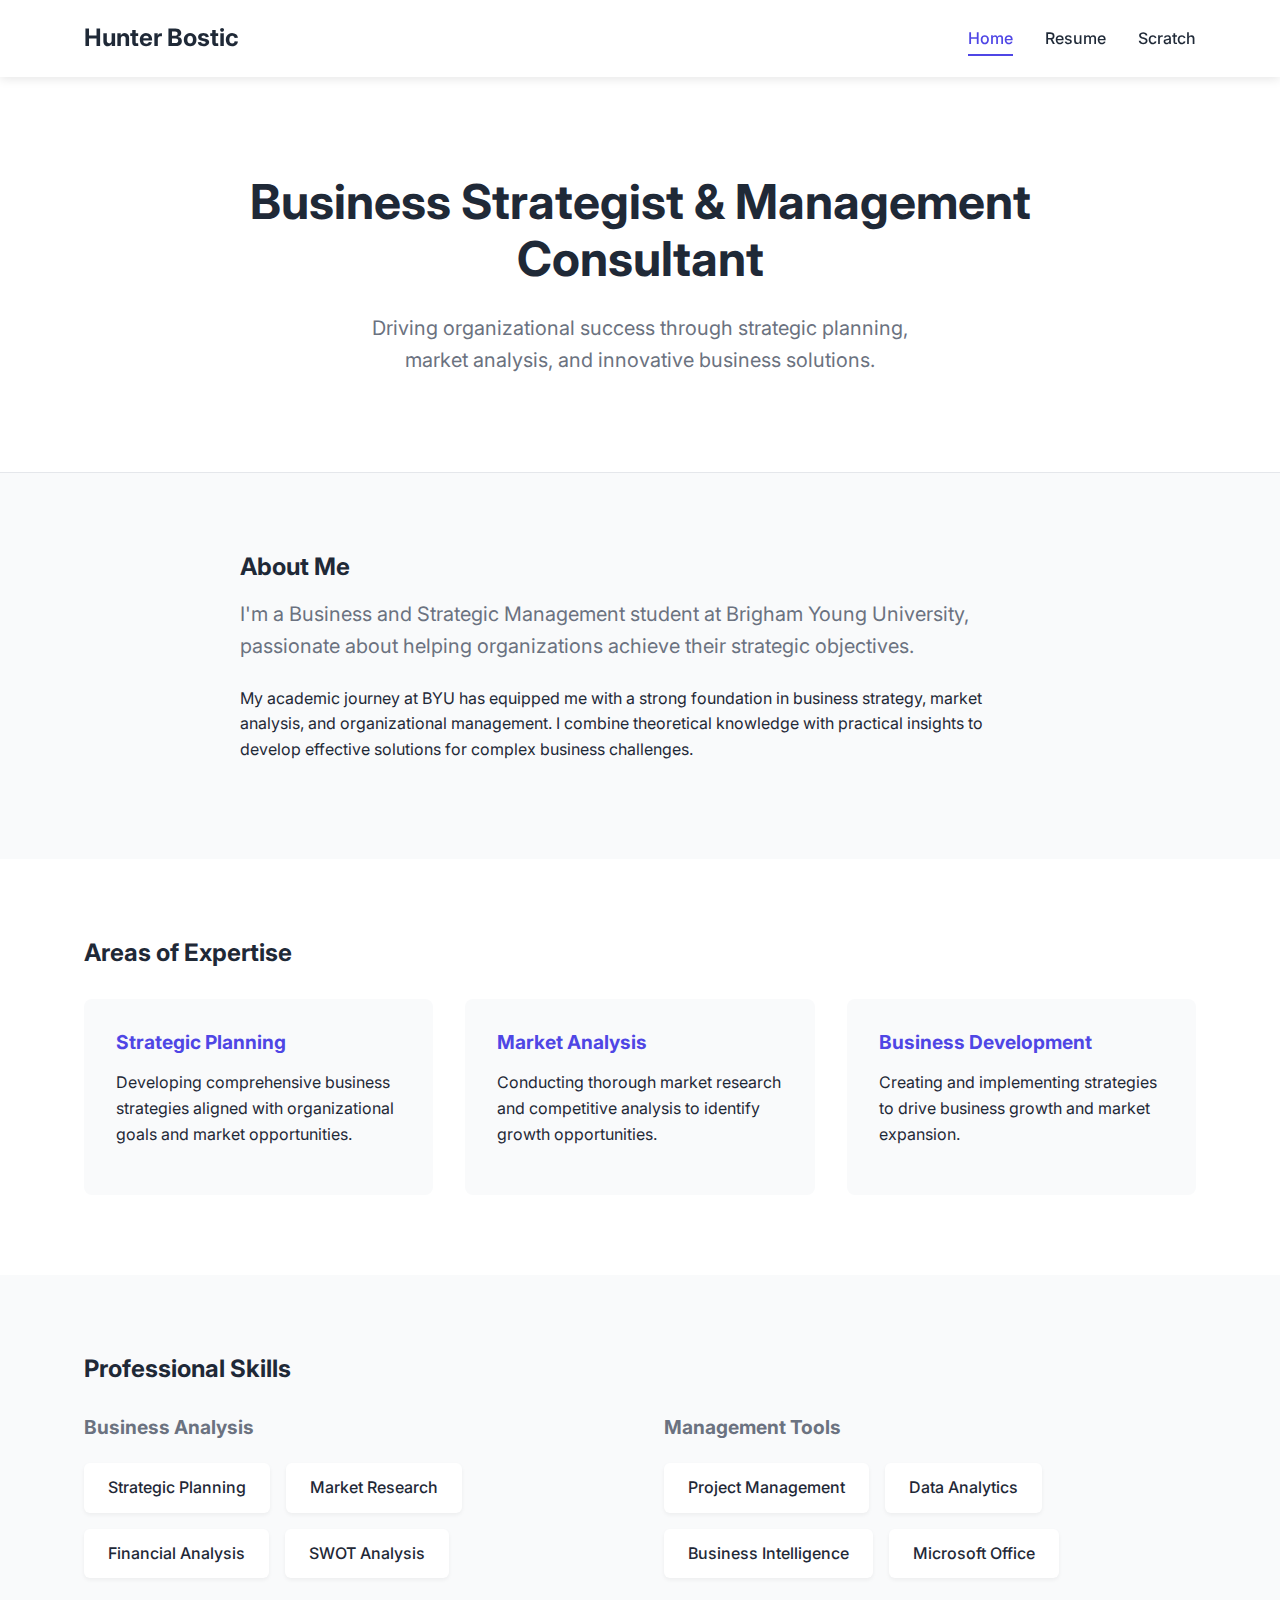
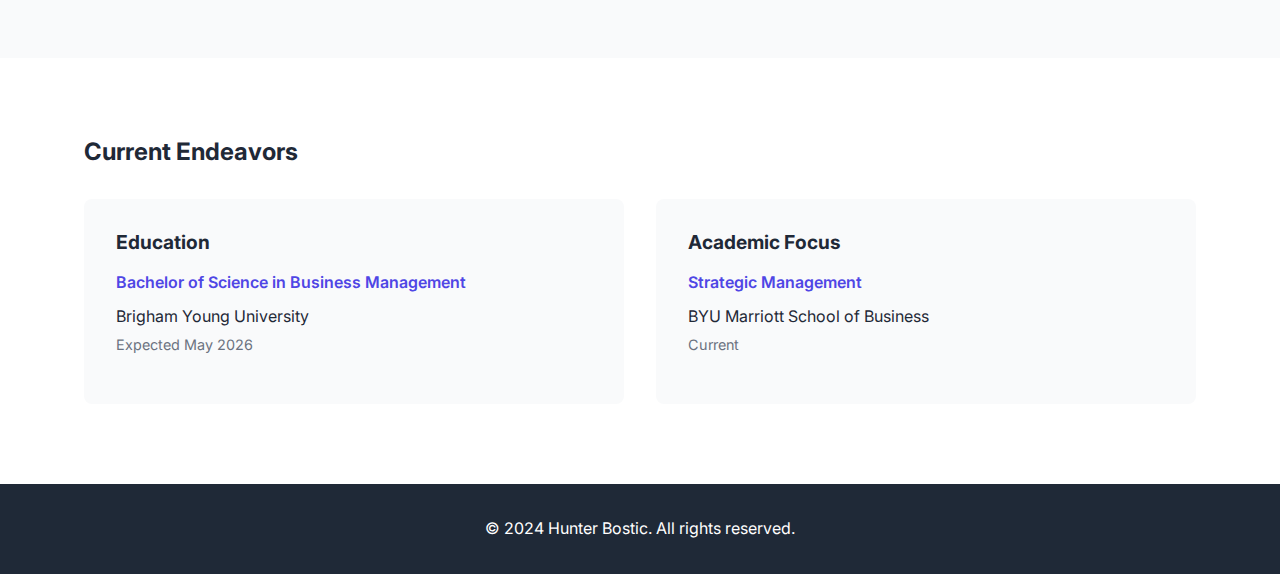
<file: index.html>
<!DOCTYPE html>
<html lang="en">
    <head>
        <meta charset="UTF-8">
        <meta name="viewport" content="width=device-width, initial-scale=1.0">
        <title>Hunter Bostic | Business Strategist</title>
        <link rel="stylesheet" href="css/style.css">
        <!-- Google Fonts -->
        <link rel="preconnect" href="https://fonts.googleapis.com">
        <link rel="preconnect" href="https://fonts.gstatic.com" crossorigin>
        <link href="https://fonts.googleapis.com/css2?family=Inter:wght@400;500;600;700&display=swap" rel="stylesheet">
    </head>
    <body>
        <!-- Header Section -->
        <header>
            <div class="container">
                <div class="logo">
                    <h1>Hunter Bostic</h1>
                </div>
                <nav>
                    <ul>
                        <li><a href="index.html" class="active">Home</a></li>
                        <li><a href="resume.html">Resume</a></li>
                        <li><a href="scratch.html">Scratch</a></li>
                    </ul>
                </nav>
            </div>
        </header>

        <!-- Main Content -->
        <main>
            <!-- Hero Section -->
            <section class="hero">
                <div class="container">
                    <div class="hero-content">
                        <h2>Business Strategist & Management Consultant</h2>
                        <p class="hero-text">Driving organizational success through strategic planning, market analysis, and innovative business solutions.</p>
                    </div>
                </div>
            </section>

            <!-- About Section -->
            <section class="about">
                <div class="container">
                    <div class="section-content">
                        <h3>About Me</h3>
                        <p class="lead">I'm a Business and Strategic Management student at Brigham Young University, passionate about helping organizations achieve their strategic objectives.</p>
                        <p>My academic journey at BYU has equipped me with a strong foundation in business strategy, market analysis, and organizational management. I combine theoretical knowledge with practical insights to develop effective solutions for complex business challenges.</p>
                    </div>
                </div>
            </section>
            
            <!-- Expertise Section -->
            <section class="expertise">
                <div class="container">
                    <h3>Areas of Expertise</h3>
                    <div class="expertise-grid">
                        <div class="expertise-card">
                            <h4>Strategic Planning</h4>
                            <p>Developing comprehensive business strategies aligned with organizational goals and market opportunities.</p>
                        </div>
                        <div class="expertise-card">
                            <h4>Market Analysis</h4>
                            <p>Conducting thorough market research and competitive analysis to identify growth opportunities.</p>
                        </div>
                        <div class="expertise-card">
                            <h4>Business Development</h4>
                            <p>Creating and implementing strategies to drive business growth and market expansion.</p>
                        </div>
                    </div>
                </div>
            </section>

            <!-- Skills Section -->
            <section class="skills">
                <div class="container">
                    <h3>Professional Skills</h3>
                    <div class="skills-grid">
                        <div class="skills-category">
                            <h4>Business Analysis</h4>
                            <div class="skills-container">
                                <div class="skill-item">Strategic Planning</div>
                                <div class="skill-item">Market Research</div>
                                <div class="skill-item">Financial Analysis</div>
                                <div class="skill-item">SWOT Analysis</div>
                            </div>
                        </div>
                        <div class="skills-category">
                            <h4>Management Tools</h4>
                            <div class="skills-container">
                                <div class="skill-item">Project Management</div>
                                <div class="skill-item">Data Analytics</div>
                                <div class="skill-item">Business Intelligence</div>
                                <div class="skill-item">Microsoft Office</div>
                            </div>
                        </div>
                    </div>
                </div>
            </section>

            <!-- Education & Experience -->
            <section class="highlights">
                <div class="container">
                    <h3>Current Endeavors</h3>
                    <div class="highlights-grid">
                        <div class="highlight-card">
                            <h4>Education</h4>
                            <p class="highlight-title">Bachelor of Science in Business Management</p>
                            <p class="highlight-meta">Brigham Young University</p>
                            <p class="highlight-date">Expected May 2026</p>
                        </div>
                        <div class="highlight-card">
                            <h4>Academic Focus</h4>
                            <p class="highlight-title">Strategic Management</p>
                            <p class="highlight-meta">BYU Marriott School of Business</p>
                            <p class="highlight-date">Current</p>
                        </div>
                    </div>
                </div>
            </section>
        </main>

        <!-- Footer Section -->
        <footer>
            <div class="container">
                <p>&copy; 2024 Hunter Bostic. All rights reserved.</p>
            </div>
        </footer>
    </body>
</html>
</file>
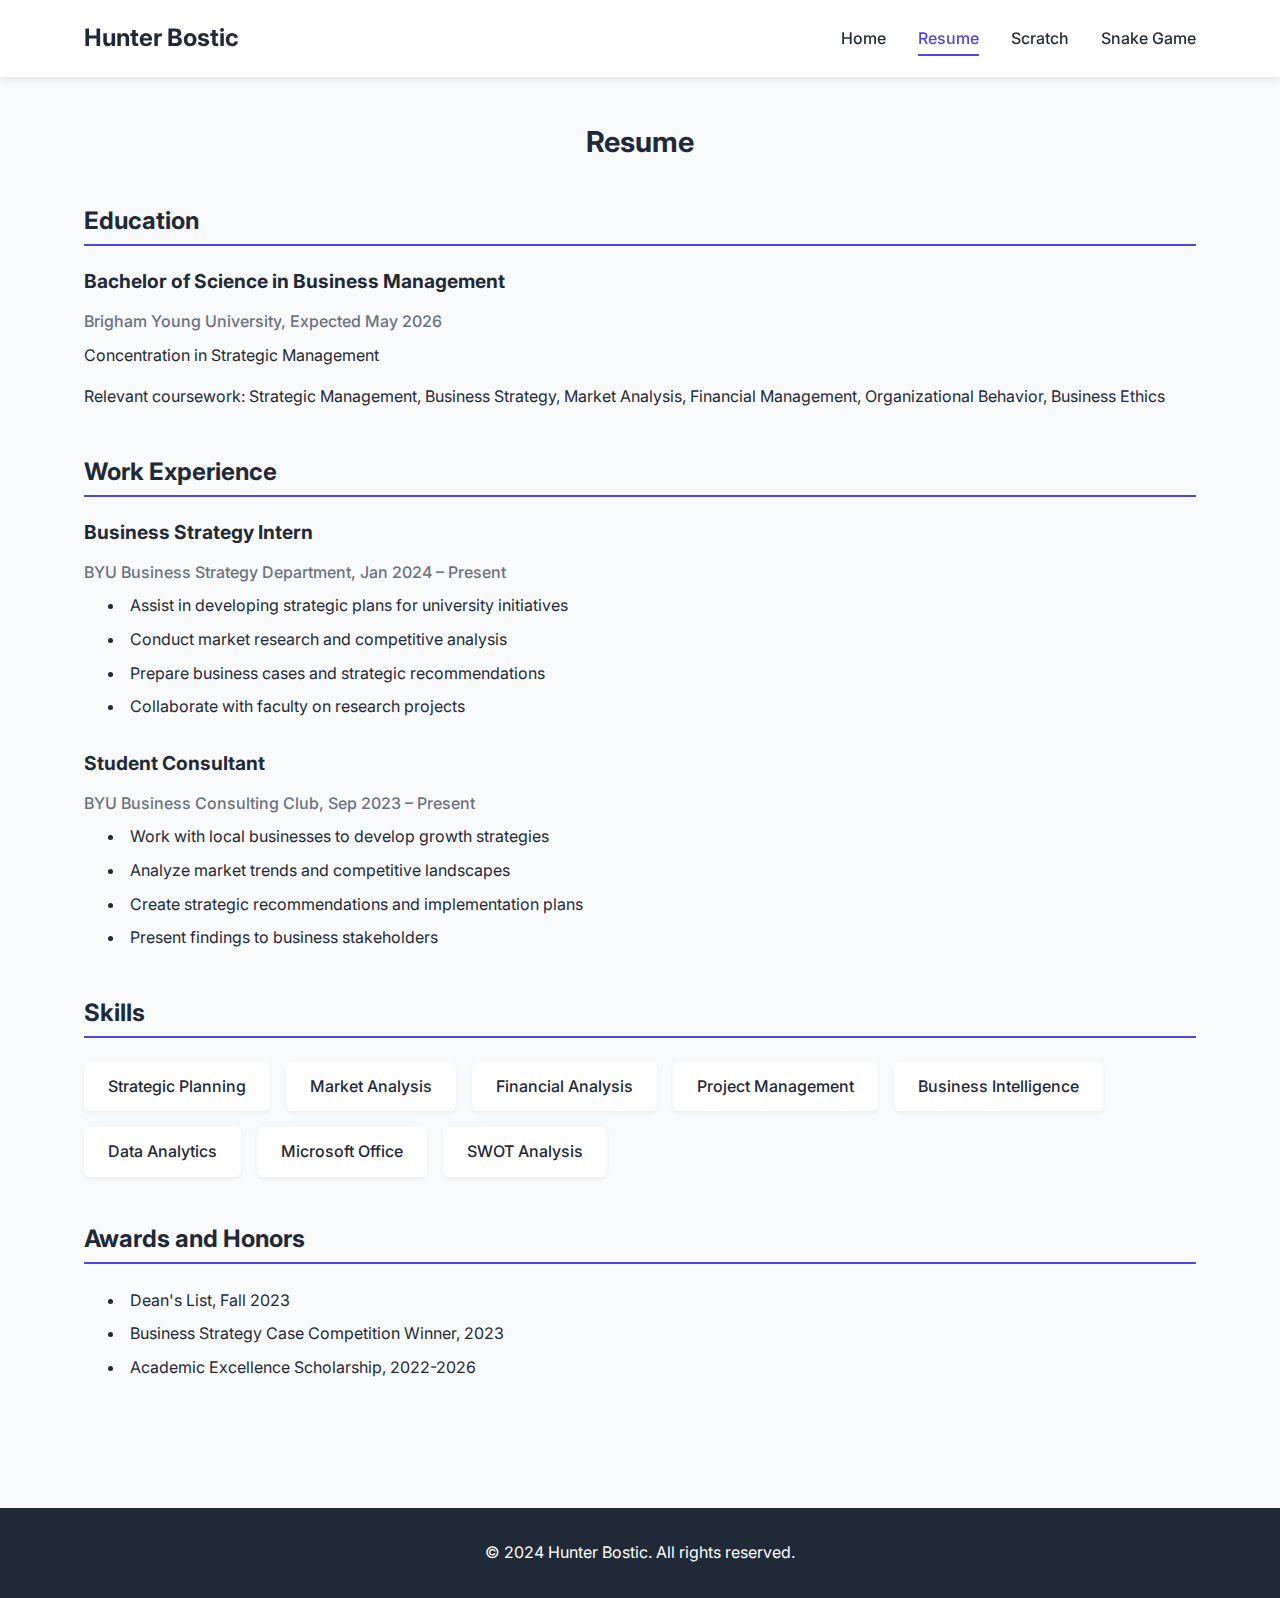
<file: resume.html>
<!DOCTYPE html>
<html lang="en">
<head>
    <meta charset="UTF-8">
    <meta name="viewport" content="width=device-width, initial-scale=1.0">
    <title>Hunter Bostic | Resume</title>
    <link rel="stylesheet" href="css/style.css">
    <!-- Google Fonts -->
    <link rel="preconnect" href="https://fonts.googleapis.com">
    <link rel="preconnect" href="https://fonts.gstatic.com" crossorigin>
    <link href="https://fonts.googleapis.com/css2?family=Inter:wght@400;500;600;700&display=swap" rel="stylesheet">
</head>
<body>
    <!-- Header Section -->
    <header>
        <div class="container">
            <div class="logo">
                <h1>Hunter Bostic</h1>
            </div>
            <nav>
                <ul>
                    <li><a href="index.html">Home</a></li>
                    <li><a href="resume.html" class="active">Resume</a></li>
                    <li><a href="scratch.html">Scratch</a></li>
                    <li><a href="snake.html">Snake Game</a></li>
                </ul>
            </nav>
        </div>
    </header>

    <!-- Main Content -->
    <main>
        <section class="resume">
            <div class="container">
                <h2 class="resume-title">Resume</h2>
                
                <!-- Education Section -->
                <div class="resume-section">
                    <h3>Education</h3>
                    <div class="resume-item">
                        <h4>Bachelor of Science in Business Management</h4>
                        <p class="resume-meta">Brigham Young University, Expected May 2026</p>
                        <p>Concentration in Strategic Management</p>
                        <p>Relevant coursework: Strategic Management, Business Strategy, Market Analysis, Financial Management, Organizational Behavior, Business Ethics</p>
                    </div>
                </div>
                
                <!-- Work Experience Section -->
                <div class="resume-section">
                    <h3>Work Experience</h3>
                    <div class="resume-item">
                        <h4>Business Strategy Intern</h4>
                        <p class="resume-meta">BYU Business Strategy Department, Jan 2024 – Present</p>
                        <ul>
                            <li>Assist in developing strategic plans for university initiatives</li>
                            <li>Conduct market research and competitive analysis</li>
                            <li>Prepare business cases and strategic recommendations</li>
                            <li>Collaborate with faculty on research projects</li>
                        </ul>
                    </div>
                    
                    <div class="resume-item">
                        <h4>Student Consultant</h4>
                        <p class="resume-meta">BYU Business Consulting Club, Sep 2023 – Present</p>
                        <ul>
                            <li>Work with local businesses to develop growth strategies</li>
                            <li>Analyze market trends and competitive landscapes</li>
                            <li>Create strategic recommendations and implementation plans</li>
                            <li>Present findings to business stakeholders</li>
                        </ul>
                    </div>
                </div>
                
                <!-- Skills Section -->
                <div class="resume-section">
                    <h3>Skills</h3>
                    <div class="skills-container">
                        <div class="skill-item">Strategic Planning</div>
                        <div class="skill-item">Market Analysis</div>
                        <div class="skill-item">Financial Analysis</div>
                        <div class="skill-item">Project Management</div>
                        <div class="skill-item">Business Intelligence</div>
                        <div class="skill-item">Data Analytics</div>
                        <div class="skill-item">Microsoft Office</div>
                        <div class="skill-item">SWOT Analysis</div>
                    </div>
                </div>
                
                <!-- Awards Section -->
                <div class="resume-section">
                    <h3>Awards and Honors</h3>
                    <div class="resume-item">
                        <ul>
                            <li>Dean's List, Fall 2023</li>
                            <li>Business Strategy Case Competition Winner, 2023</li>
                            <li>Academic Excellence Scholarship, 2022-2026</li>
                        </ul>
                    </div>
                </div>
            </div>
        </section>
    </main>

    <!-- Footer Section -->
    <footer>
        <div class="container">
            <p>&copy; 2024 Hunter Bostic. All rights reserved.</p>
        </div>
    </footer>
</body>
</html>
</file>
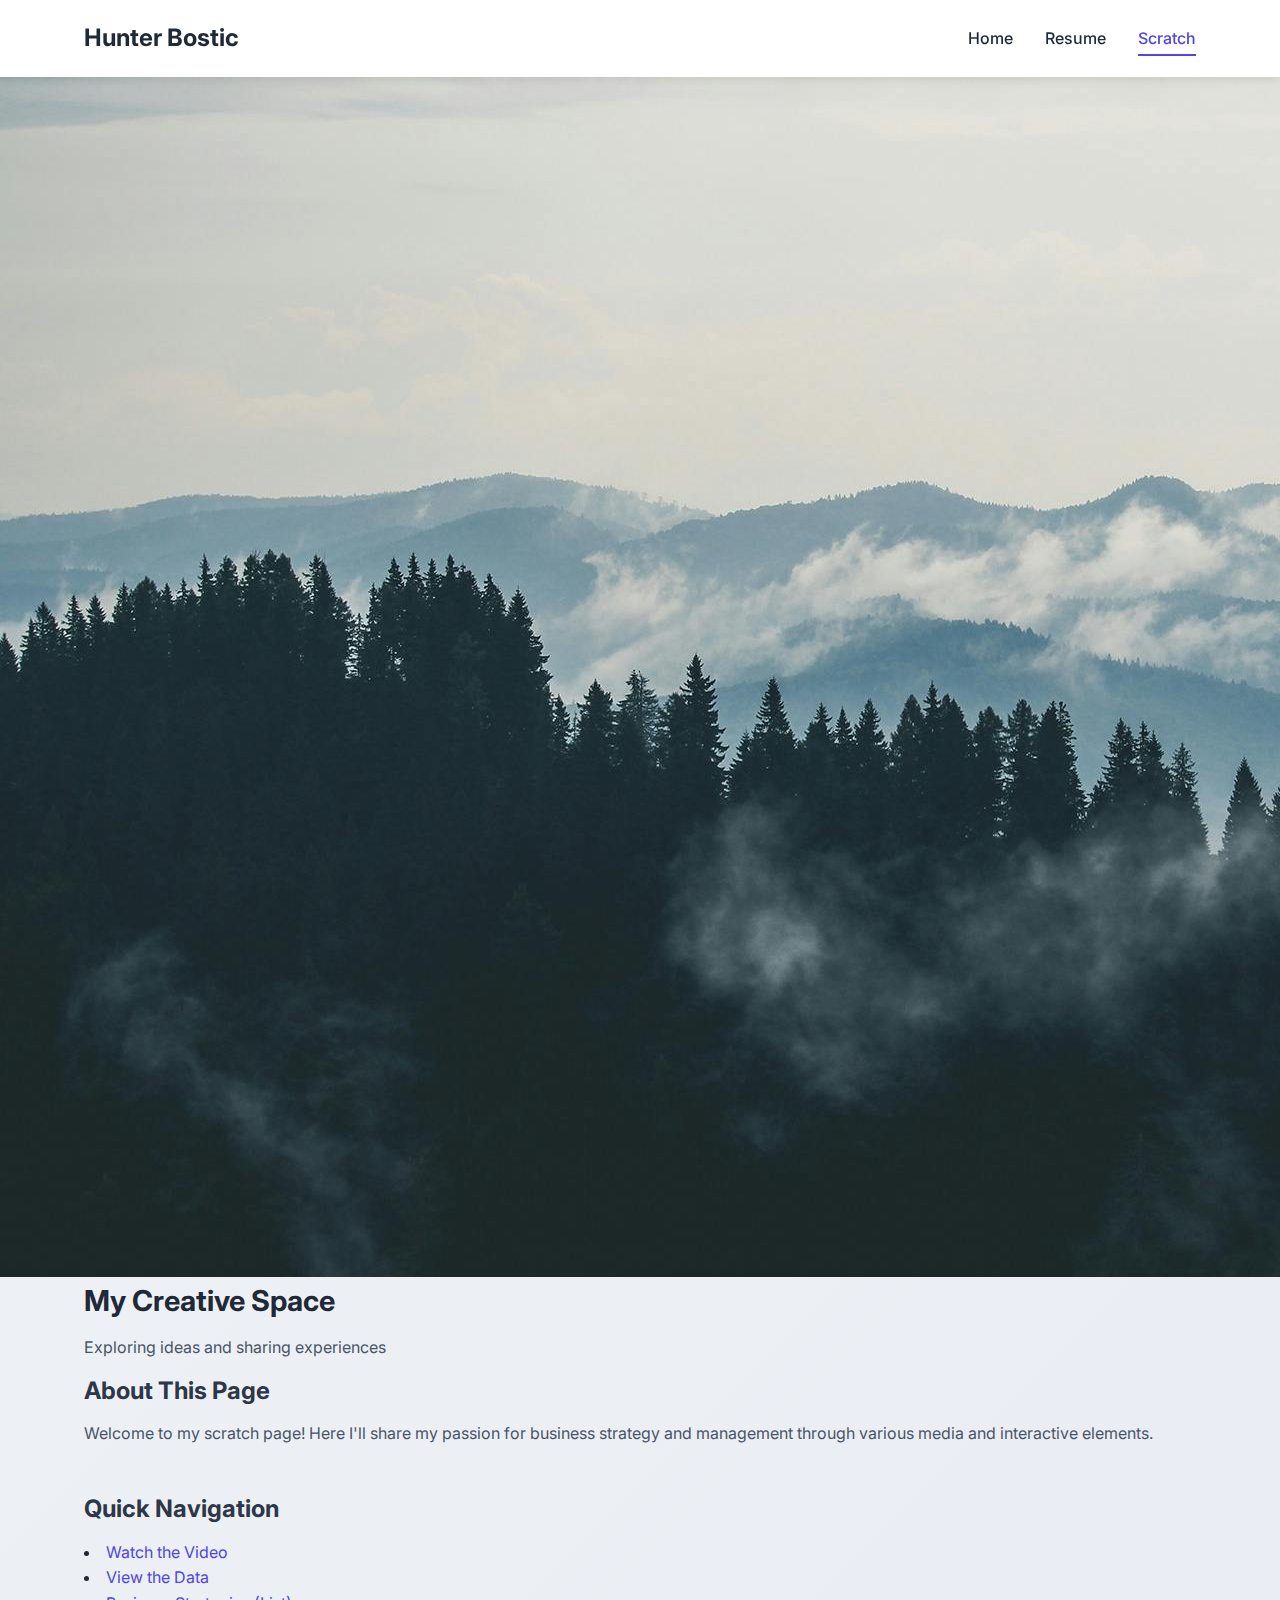
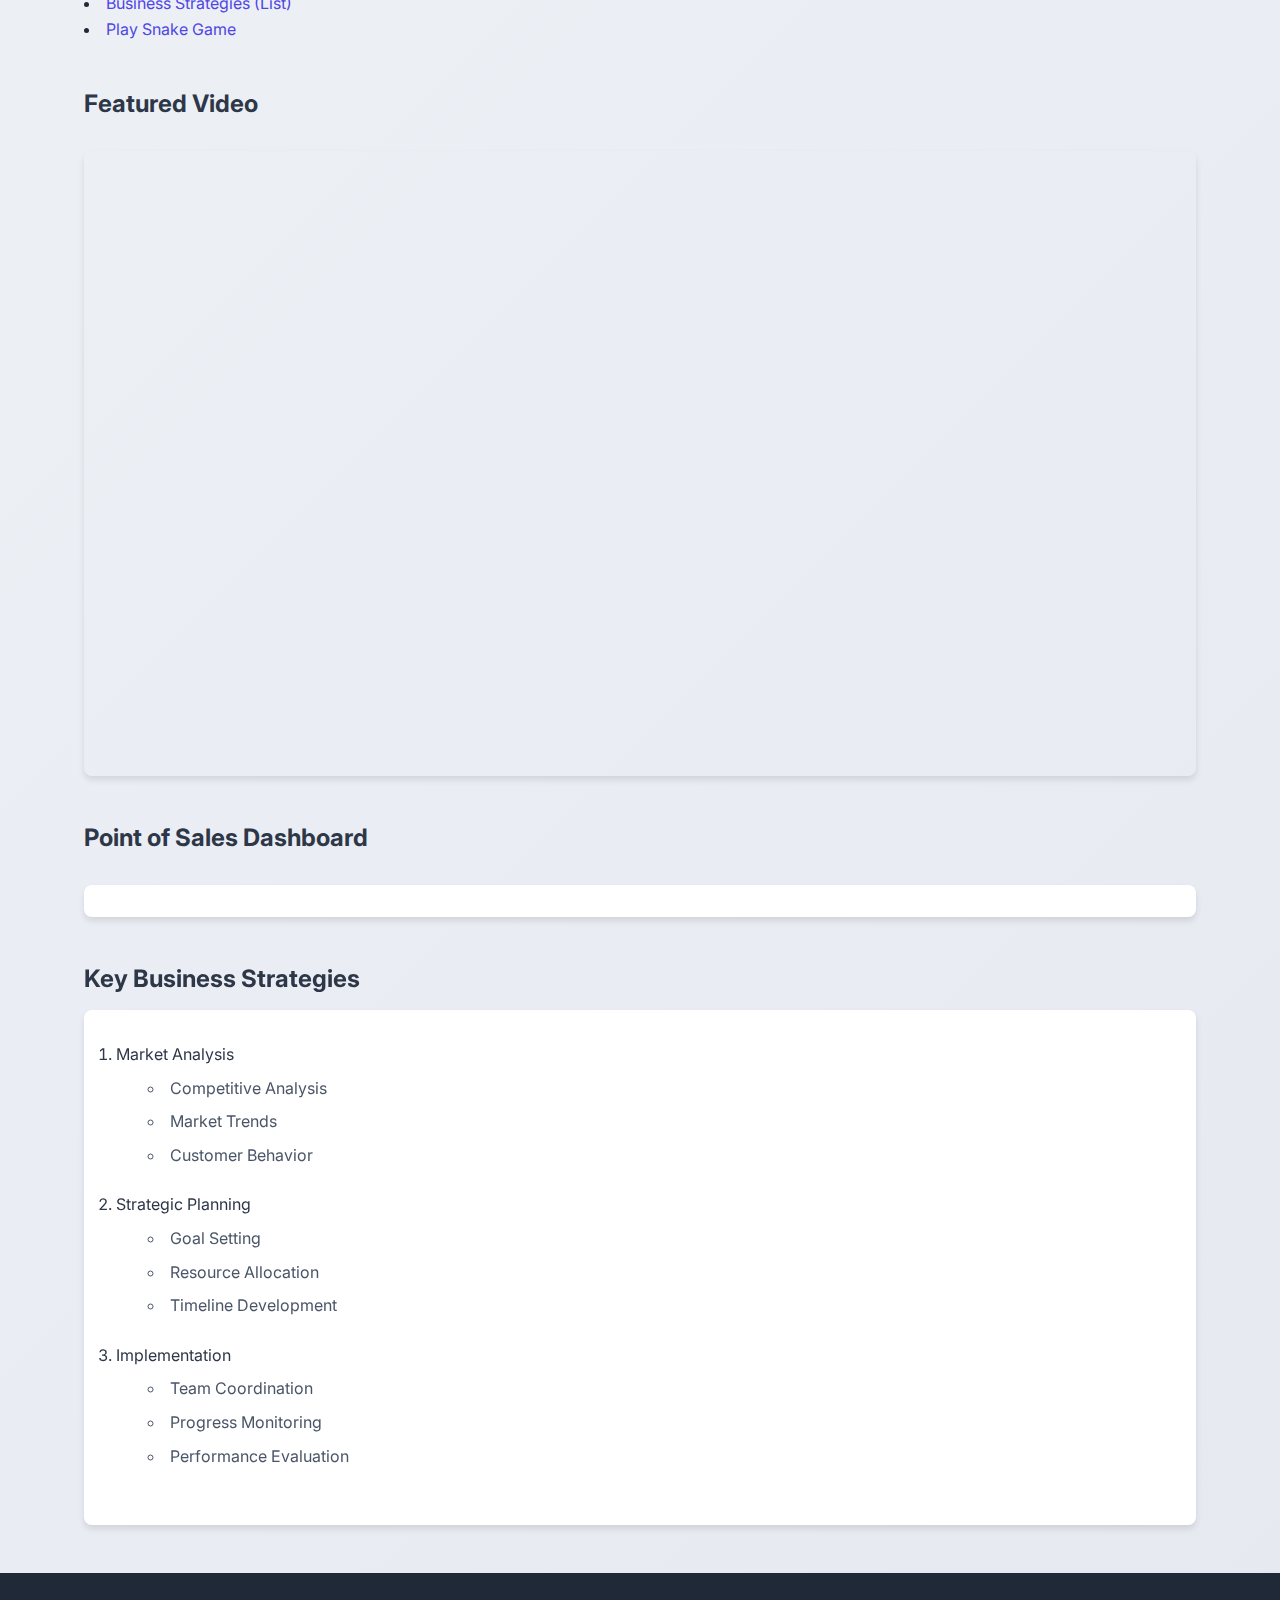
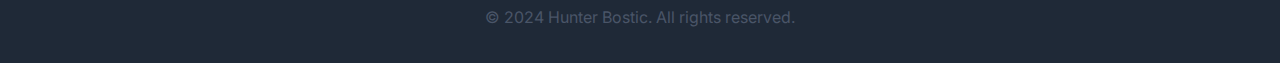
<file: scratch.html>
<!DOCTYPE html>
<html lang="en">
<head>
    <meta charset="UTF-8">
    <meta name="viewport" content="width=device-width, initial-scale=1.0">
    <title>Hunter Bostic | Scratch</title>
    <link rel="stylesheet" href="css/style.css">
    <link rel="stylesheet" href="css/scratch.css">
    <!-- Google Fonts -->
    <link rel="preconnect" href="https://fonts.googleapis.com">
    <link rel="preconnect" href="https://fonts.gstatic.com" crossorigin>
    <link href="https://fonts.googleapis.com/css2?family=Inter:wght@400;500;600;700&display=swap" rel="stylesheet">
</head>
<body class="scratch-page">
    <!-- Header Section -->
    <header>
        <div class="container">
            <div class="logo">
                <h1>Hunter Bostic</h1>
            </div>
            <nav>
                <ul>
                    <li><a href="index.html">Home</a></li>
                    <li><a href="resume.html">Resume</a></li>
                    <li><a href="scratch.html" class="active">Scratch</a></li>
                </ul>
            </nav>
        </div>
    </header>

    <!-- Hero Section -->
    <section class="hero-section">
        <div class="hero-image">
            <img src="assets/img/hero.jpg" alt="Mountain Landscape">
        </div>
        <div class="hero-overlay">
            <div class="container">
                <h2>My Creative Space</h2>
                <p>Exploring ideas and sharing experiences</p>
            </div>
        </div>
    </section>

    <!-- Main Content -->
    <main>
        <section class="scratch">
            <div class="container">
                <!-- Content Section -->
                <div class="content-section">
                    <h3>About This Page</h3>
                    <p>Welcome to my scratch page! Here I'll share my passion for business strategy and management through various media and interactive elements.</p>
                </div>

                <!-- Navigation Links -->
                <div class="content-section">
                    <h3>Quick Navigation</h3>
                    <ul class="nav-links">
                        <li><a href="#video-section">Watch the Video</a></li>
                        <li><a href="#tableau-section">View the Data</a></li>
                        <li><a href="#strategy-section">Business Strategies (List)</a></li>
                        <li><a href="snake.html">Play Snake Game</a></li>
                    </ul>
                </div>
                
                <!-- Video Section -->
                <div id="video-section" class="content-section">
                    <h3>Featured Video</h3>
                    <div class="video-container">
                        <iframe 
                            width="560" 
                            height="315" 
                            src="https://www.youtube.com/embed/CGgFySUbnYg" 
                            title="Business Management Video" 
                            frameborder="0" 
                            allow="accelerometer; autoplay; clipboard-write; encrypted-media; gyroscope; picture-in-picture" 
                            allowfullscreen>
                        </iframe>
                    </div>
                </div>

                <!-- Tableau Section -->
                <div id="tableau-section" class="content-section">
                    <h3>Point of Sales Dashboard</h3>
                    <div class="tableau-container">
                        <div class='tableauPlaceholder' id='viz1745476050141' style='position: fixed; top: 0; left: 0; width: 100%; height: 100%;'>
                            <noscript>
                                <a href='#'>
                                    <img alt='POS - Point of Sales Dashboard' src='https://public.tableau.com/static/images/RE/RETAIL-POS-PointofSalesDashboard-Redesign/Cockpit-POS-Redesign/1_rss.png' style='border: none' />
                                </a>
                            </noscript>
                            <object class='tableauViz' style='display:none;'>
                                <param name='host_url' value='https%3A%2F%2Fpublic.tableau.com%2F' />
                                <param name='embed_code_version' value='3' />
                                <param name='site_root' value='' />
                                <param name='name' value='RETAIL-POS-PointofSalesDashboard-Redesign/Cockpit-POS-Redesign' />
                                <param name='tabs' value='no' />
                                <param name='toolbar' value='yes' />
                                <param name='static_image' value='https://public.tableau.com/static/images/RE/RETAIL-POS-PointofSalesDashboard-Redesign/Cockpit-POS-Redesign/1.png' />
                                <param name='animate_transition' value='yes' />
                                <param name='display_static_image' value='yes' />
                                <param name='display_spinner' value='yes' />
                                <param name='display_overlay' value='yes' />
                                <param name='display_count' value='yes' />
                                <param name='language' value='en-US' />
                            </object>
                        </div>
                    </div>
                </div>

                <!-- Business Strategy List -->
                <div id="strategy-section" class="content-section">
                    <h3>Key Business Strategies</h3>
                    <ol class="strategy-list">
                        <li>Market Analysis
                            <ul>
                                <li>Competitive Analysis</li>
                                <li>Market Trends</li>
                                <li>Customer Behavior</li>
                            </ul>
                        </li>
                        <li>Strategic Planning
                            <ul>
                                <li>Goal Setting</li>
                                <li>Resource Allocation</li>
                                <li>Timeline Development</li>
                            </ul>
                        </li>
                        <li>Implementation
                            <ul>
                                <li>Team Coordination</li>
                                <li>Progress Monitoring</li>
                                <li>Performance Evaluation</li>
                            </ul>
                        </li>
                    </ol>
                </div>
            </div>
        </section>
    </main>

    <!-- Footer Section -->
    <footer>
        <div class="container">
            <p>&copy; 2024 Hunter Bostic. All rights reserved.</p>
        </div>
    </footer>

    <!-- Tableau Script -->
    <script type='text/javascript'>
        var divElement = document.getElementById('viz1745476050141');
        var vizElement = divElement.getElementsByTagName('object')[0];
        vizElement.style.width='100%';
        vizElement.style.height=(divElement.offsetWidth*0.6)+'px';
        var scriptElement = document.createElement('script');
        scriptElement.src = 'https://public.tableau.com/javascripts/api/viz_v1.js';
        vizElement.parentNode.insertBefore(scriptElement, vizElement);
    </script>
</body>
</html>
</file>
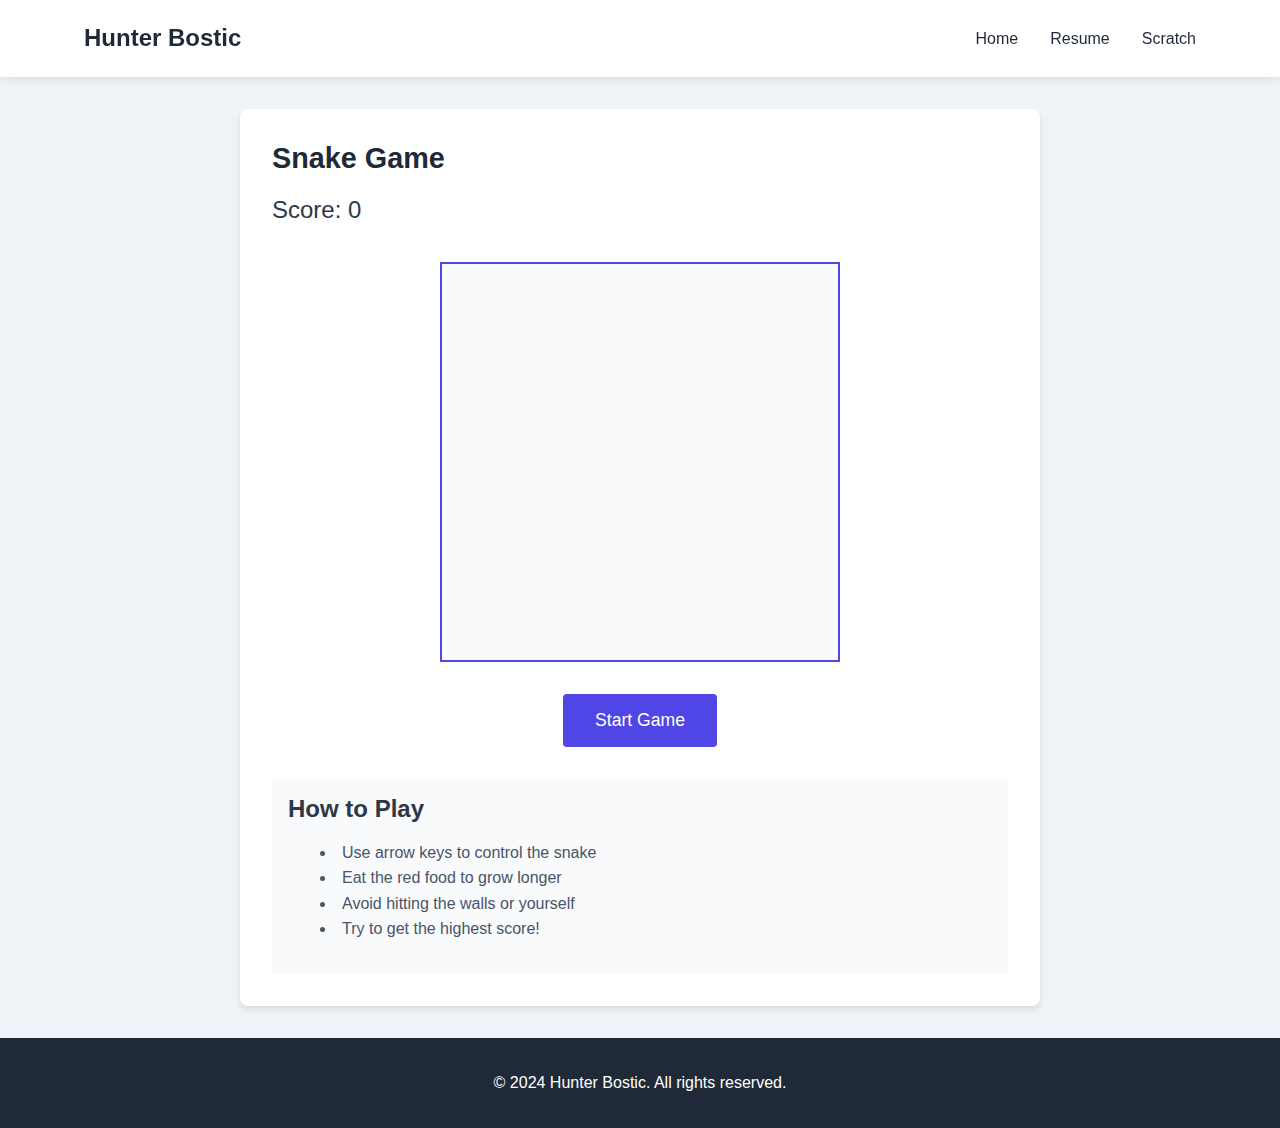
<file: snake.html>
<!DOCTYPE html>
<html lang="en">
<head>
    <meta charset="UTF-8">
    <meta name="viewport" content="width=device-width, initial-scale=1.0">
    <title>Hunter Bostic | Snake Game</title>
    <link rel="stylesheet" href="css/style.css">
    <style>
        .game-page {
            background-color: #f0f4f8;
            min-height: 100vh;
        }

        .game-container {
            max-width: 800px;
            margin: 2rem auto;
            padding: 2rem;
            background-color: white;
            border-radius: 8px;
            box-shadow: 0 4px 6px rgba(0, 0, 0, 0.1);
        }

        #game-board {
            width: 400px;
            height: 400px;
            border: 2px solid #4f46e5;
            margin: 2rem auto;
            position: relative;
            background-color: #f8fafc;
        }

        .snake-segment {
            width: 20px;
            height: 20px;
            background-color: #4f46e5;
            position: absolute;
            border-radius: 4px;
        }

        .food {
            width: 20px;
            height: 20px;
            background-color: #ef4444;
            position: absolute;
            border-radius: 50%;
        }

        .game-controls {
            text-align: center;
            margin-top: 2rem;
        }

        #start-button {
            background-color: #4f46e5;
            color: white;
            border: none;
            padding: 1rem 2rem;
            border-radius: 4px;
            font-size: 1.1rem;
            cursor: pointer;
            transition: background-color 0.3s ease;
        }

        #start-button:hover {
            background-color: #4338ca;
        }

        .score-display {
            font-size: 1.5rem;
            color: #2d3748;
            margin: 1rem 0;
        }

        .game-instructions {
            margin-top: 2rem;
            padding: 1rem;
            background-color: #f8fafc;
            border-radius: 4px;
        }

        .game-instructions h3 {
            color: #2d3748;
            margin-bottom: 1rem;
        }

        .game-instructions ul {
            list-style-type: disc;
            margin-left: 2rem;
            color: #4a5568;
        }
    </style>
</head>
<body class="game-page">
    <!-- Header Section -->
    <header>
        <div class="container">
            <div class="logo">
                <h1>Hunter Bostic</h1>
            </div>
            <nav>
                <ul>
                    <li><a href="index.html">Home</a></li>
                    <li><a href="resume.html">Resume</a></li>
                    <li><a href="scratch.html">Scratch</a></li>
                </ul>
            </nav>
        </div>
    </header>

    <!-- Main Content -->
    <main>
        <div class="game-container">
            <h2>Snake Game</h2>
            <div class="score-display">Score: <span id="score">0</span></div>
            <div id="game-board"></div>
            <div class="game-controls">
                <button id="start-button">Start Game</button>
            </div>
            <div class="game-instructions">
                <h3>How to Play</h3>
                <ul>
                    <li>Use arrow keys to control the snake</li>
                    <li>Eat the red food to grow longer</li>
                    <li>Avoid hitting the walls or yourself</li>
                    <li>Try to get the highest score!</li>
                </ul>
            </div>
        </div>
    </main>

    <!-- Footer Section -->
    <footer>
        <div class="container">
            <p>&copy; 2024 Hunter Bostic. All rights reserved.</p>
        </div>
    </footer>

    <script>
        class SnakeGame {
            constructor() {
                this.board = document.getElementById('game-board');
                this.startButton = document.getElementById('start-button');
                this.scoreDisplay = document.getElementById('score');
                this.snake = [];
                this.food = null;
                this.direction = 'right';
                this.score = 0;
                this.gameLoop = null;
                this.speed = 150;
                this.isGameRunning = false;

                this.startButton.addEventListener('click', () => this.startGame());
                document.addEventListener('keydown', (e) => this.handleKeyPress(e));
            }

            startGame() {
                this.resetGame();
                this.createSnake();
                this.createFood();
                this.isGameRunning = true;
                this.gameLoop = setInterval(() => this.update(), this.speed);
                this.startButton.textContent = 'Restart Game';
            }

            resetGame() {
                this.snake = [];
                this.direction = 'right';
                this.score = 0;
                this.scoreDisplay.textContent = '0';
                this.board.innerHTML = '';
                this.isGameRunning = false;
                if (this.gameLoop) clearInterval(this.gameLoop);
            }

            createSnake() {
                const startX = 200;
                const startY = 200;
                for (let i = 0; i < 3; i++) {
                    this.snake.push({ x: startX - (i * 20), y: startY });
                }
                this.renderSnake();
            }

            renderSnake() {
                // Remove all existing snake segments
                const existingSegments = this.board.getElementsByClassName('snake-segment');
                while (existingSegments.length > 0) {
                    existingSegments[0].remove();
                }

                // Create new segments
                this.snake.forEach((segment, index) => {
                    const snakeElement = document.createElement('div');
                    snakeElement.className = 'snake-segment';
                    snakeElement.style.left = `${segment.x}px`;
                    snakeElement.style.top = `${segment.y}px`;
                    if (index === 0) {
                        snakeElement.style.backgroundColor = '#4338ca'; // Darker color for head
                    }
                    this.board.appendChild(snakeElement);
                });
            }

            createFood() {
                if (this.food) this.food.remove();
                let x, y;
                do {
                    x = Math.floor(Math.random() * 19) * 20;
                    y = Math.floor(Math.random() * 19) * 20;
                } while (this.snake.some(segment => segment.x === x && segment.y === y));

                this.food = document.createElement('div');
                this.food.className = 'food';
                this.food.style.left = `${x}px`;
                this.food.style.top = `${y}px`;
                this.board.appendChild(this.food);
            }

            update() {
                if (!this.isGameRunning) return;

                const head = { ...this.snake[0] };
                switch (this.direction) {
                    case 'up': head.y -= 20; break;
                    case 'down': head.y += 20; break;
                    case 'left': head.x -= 20; break;
                    case 'right': head.x += 20; break;
                }

                if (this.checkCollision(head)) {
                    this.gameOver();
                    return;
                }

                this.snake.unshift(head);

                if (this.checkFoodCollision(head)) {
                    this.score += 10;
                    this.scoreDisplay.textContent = this.score;
                    this.createFood();
                } else {
                    this.snake.pop();
                }

                this.renderSnake();
            }

            checkCollision(head) {
                if (head.x < 0 || head.x >= 400 || head.y < 0 || head.y >= 400) return true;
                return this.snake.some(segment => segment.x === head.x && segment.y === head.y);
            }

            checkFoodCollision(head) {
                const foodX = parseInt(this.food.style.left);
                const foodY = parseInt(this.food.style.top);
                return head.x === foodX && head.y === foodY;
            }

            handleKeyPress(e) {
                if (!this.isGameRunning) return;
                
                // Prevent default behavior for arrow keys
                if (['ArrowUp', 'ArrowDown', 'ArrowLeft', 'ArrowRight'].includes(e.key)) {
                    e.preventDefault();
                }
                
                switch (e.key) {
                    case 'ArrowUp':
                        if (this.direction !== 'down') this.direction = 'up';
                        break;
                    case 'ArrowDown':
                        if (this.direction !== 'up') this.direction = 'down';
                        break;
                    case 'ArrowLeft':
                        if (this.direction !== 'right') this.direction = 'left';
                        break;
                    case 'ArrowRight':
                        if (this.direction !== 'left') this.direction = 'right';
                        break;
                }
            }

            gameOver() {
                this.isGameRunning = false;
                clearInterval(this.gameLoop);
                alert(`Game Over! Your score: ${this.score}`);
            }
        }

        // Initialize the game
        const game = new SnakeGame();
    </script>
</body>
</html>
</file>
<file: css/scratch.css>
/* Custom styles for scratch page */
.scratch-page {
    background-color: #f0f4f8;
    background-image: linear-gradient(135deg, #f0f4f8 0%, #e6e9f0 100%);
}

.strategy-list {
    background-color: white;
    padding: 2rem;
    border-radius: 8px;
    box-shadow: 0 4px 6px rgba(0, 0, 0, 0.1);
}

.strategy-list li {
    margin-bottom: 1.5rem;
    color: #2d3748;
}

.strategy-list ul {
    margin-left: 2rem;
    margin-top: 0.5rem;
}

.strategy-list ul li {
    color: #4a5568;
    margin-bottom: 0.5rem;
}

.game-container {
    background-color: white;
    padding: 2rem;
    border-radius: 8px;
    box-shadow: 0 4px 6px rgba(0, 0, 0, 0.1);
    text-align: center;
}

#start-game {
    background-color: #4f46e5;
    color: white;
    border: none;
    padding: 1rem 2rem;
    border-radius: 4px;
    font-size: 1.1rem;
    cursor: pointer;
    transition: background-color 0.3s ease;
}

#start-game:hover {
    background-color: #4338ca;
}

#game-output {
    margin-top: 2rem;
    text-align: left;
}

.scenario, .strategy {
    background-color: #f8fafc;
    padding: 1rem;
    border-radius: 4px;
    margin-bottom: 1rem;
}

.tableau-container {
    background-color: white;
    padding: 1rem;
    border-radius: 8px;
    box-shadow: 0 4px 6px rgba(0, 0, 0, 0.1);
    margin: 2rem 0;
}

/* Custom font colors */
h2.page-title {
    color: #1a365d;
}

h3 {
    color: #2d3748;
}

p {
    color: #4a5568;
}

/* Custom font family for specific elements */
.strategy-list {
    font-family: 'Inter', sans-serif;
}

.game-container {
    font-family: 'Inter', sans-serif;
}

/* Positioning and layout */
.content-section {
    margin-bottom: 3rem;
    position: relative;
}

.video-container {
    position: relative;
    width: 100%;
    padding-bottom: 56.25%;
    height: 0;
    margin: 2rem 0;
}

.video-container iframe {
    position: absolute;
    top: 0;
    left: 0;
    width: 100%;
    height: 100%;
    border-radius: 8px;
    box-shadow: 0 4px 6px rgba(0, 0, 0, 0.1);
}
</file>
<file: css/style.css>
/* ===== RESET & BASE STYLES ===== */
* {
  margin: 0;
  padding: 0;
  box-sizing: border-box;
}

:root {
  /* Color Variables */
  --primary-color: #4f46e5;
  --primary-light: #818cf8;
  --dark-color: #1f2937;
  --light-color: #f9fafb;
  --gray-color: #6b7280;
  --light-gray: #e5e7eb;

  /* Typography */
  --body-font: "Inter", sans-serif;
}

body {
  font-family: var(--body-font);
  line-height: 1.6;
  color: var(--dark-color);
  background-color: var(--light-color);
}

.container {
  width: 90%;
  max-width: 1200px;
  margin: 0 auto;
  padding: 0 20px;
}

/* ===== TYPOGRAPHY ===== */
h1,
h2,
h3,
h4 {
  font-weight: 700;
  line-height: 1.2;
  margin-bottom: 1rem;
}

h1 {
  font-size: 2rem;
}

h2 {
  font-size: 1.8rem;
  color: var(--dark-color);
}

h3 {
  font-size: 1.5rem;
  color: var(--dark-color);
}

h4 {
  font-size: 1.2rem;
  color: var(--dark-color);
}

p {
  margin-bottom: 1rem;
}

a {
  text-decoration: none;
  color: var(--primary-color);
  transition: color 0.3s ease;
}

a:hover {
  color: var(--primary-light);
}

ul {
  list-style-position: inside;
  margin-bottom: 1rem;
}

/* ===== HEADER ===== */
header {
  background-color: white;
  box-shadow: 0 2px 10px rgba(0, 0, 0, 0.1);
  padding: 1.5rem 0;
  position: sticky;
  top: 0;
  z-index: 100;
}

header .container {
  display: flex;
  justify-content: space-between;
  align-items: center;
}

.logo h1 {
  font-size: 1.5rem;
  margin-bottom: 0;
}

nav ul {
  display: flex;
  list-style: none;
  margin-bottom: 0;
}

nav ul li {
  margin-left: 2rem;
}

nav ul li a {
  color: var(--dark-color);
  font-weight: 500;
  padding: 0.5rem 0;
  position: relative;
}

nav ul li a:after {
  content: "";
  position: absolute;
  width: 0;
  height: 2px;
  background-color: var(--primary-color);
  bottom: 0;
  left: 0;
  transition: width 0.3s ease;
}

nav ul li a:hover:after,
nav ul li a.active:after {
  width: 100%;
}

nav ul li a.active {
  color: var(--primary-color);
}

/* ===== HERO SECTION ===== */
.hero {
  padding: 6rem 0;
  background-color: white;
  text-align: center;
  border-bottom: 1px solid var(--light-gray);
}

.hero-content {
  max-width: 800px;
  margin: 0 auto;
}

.hero-content h2 {
  font-size: 3rem;
  margin-bottom: 1.5rem;
  color: var(--dark-color);
}

.hero-text {
  font-size: 1.25rem;
  color: var(--gray-color);
  max-width: 600px;
  margin: 0 auto;
}

/* ===== ABOUT SECTION ===== */
.about {
  padding: 5rem 0;
  background-color: var(--light-color);
}

.section-content {
  max-width: 800px;
  margin: 0 auto;
}

.lead {
  font-size: 1.25rem;
  color: var(--gray-color);
  margin-bottom: 1.5rem;
}

/* ===== EXPERTISE SECTION ===== */
.expertise {
  padding: 5rem 0;
  background-color: white;
}

.expertise-grid {
  display: grid;
  grid-template-columns: repeat(auto-fit, minmax(300px, 1fr));
  gap: 2rem;
  margin-top: 2rem;
}

.expertise-card {
  padding: 2rem;
  background-color: var(--light-color);
  border-radius: 8px;
  transition: transform 0.3s ease;
}

.expertise-card:hover {
  transform: translateY(-5px);
}

.expertise-card h4 {
  color: var(--primary-color);
  margin-bottom: 1rem;
}

/* ===== SKILLS SECTION ===== */
.skills {
  padding: 5rem 0;
  background-color: var(--light-color);
}

.skills-grid {
  display: grid;
  grid-template-columns: repeat(auto-fit, minmax(250px, 1fr));
  gap: 3rem;
  margin-top: 2rem;
}

.skills-category h4 {
  margin-bottom: 1.5rem;
  color: var(--gray-color);
}

.skills-container {
  display: flex;
  flex-wrap: wrap;
  gap: 1rem;
}

.skill-item {
  background-color: white;
  padding: 0.75rem 1.5rem;
  border-radius: 6px;
  font-weight: 500;
  box-shadow: 0 2px 4px rgba(0, 0, 0, 0.05);
  transition: transform 0.3s ease;
}

.skill-item:hover {
  transform: translateY(-2px);
}

/* ===== HIGHLIGHTS SECTION ===== */
.highlights {
  padding: 5rem 0;
  background-color: white;
}

.highlights-grid {
  display: grid;
  grid-template-columns: repeat(auto-fit, minmax(300px, 1fr));
  gap: 2rem;
  margin-top: 2rem;
}

.highlight-card {
  padding: 2rem;
  background-color: var(--light-color);
  border-radius: 8px;
  transition: transform 0.3s ease;
}

.highlight-card:hover {
  transform: translateY(-5px);
}

.highlight-title {
  font-weight: 600;
  color: var(--primary-color);
  margin-bottom: 0.5rem;
}

.highlight-meta {
  color: var(--dark-color);
  margin-bottom: 0.25rem;
}

.highlight-date {
  color: var(--gray-color);
  font-size: 0.9rem;
}

/* ===== RESUME PAGE ===== */
.resume {
  padding: 3rem 0 5rem;
}

.resume-title {
  text-align: center;
  margin-bottom: 3rem;
}

.resume-section {
  margin-bottom: 3rem;
}

.resume-section h3 {
  padding-bottom: 0.5rem;
  border-bottom: 2px solid var(--primary-color);
  margin-bottom: 1.5rem;
}

.resume-item {
  margin-bottom: 2rem;
}

.resume-item:last-child {
  margin-bottom: 0;
}

.resume-meta {
  color: var(--gray-color);
  font-weight: 500;
  margin-bottom: 0.5rem;
}

.resume-item ul {
  list-style-type: disc;
  padding-left: 1.5rem;
}

.resume-item ul li {
  margin-bottom: 0.5rem;
}

/* ===== FOOTER ===== */
footer {
  background-color: var(--dark-color);
  color: white;
  padding: 2rem 0;
  text-align: center;
}

footer p {
  margin-bottom: 0;
}

/* ===== RESPONSIVE DESIGN ===== */
@media (max-width: 768px) {
  header .container {
    flex-direction: column;
  }

  nav ul {
    margin-top: 1rem;
  }

  nav ul li {
    margin-left: 1rem;
    margin-right: 1rem;
  }

  .hero-content h2 {
    font-size: 2.5rem;
  }

  .hero-text {
    font-size: 1.1rem;
  }

  .expertise-grid,
  .highlights-grid {
    grid-template-columns: 1fr;
  }

  .skills-grid {
    gap: 2rem;
  }
}

@media (max-width: 480px) {
  .skills-container {
    justify-content: center;
  }

  .hero-content h2 {
    font-size: 2rem;
  }

  .hero-text {
    font-size: 1.1rem;
  }

  .expertise-card,
  .highlight-card {
    padding: 1.5rem;
  }
}

/* ===== VIDEO CONTAINER ===== */
.video-container {
    position: relative;
    width: 100%;
    padding-bottom: 56.25%; /* 16:9 Aspect Ratio */
    height: 0;
    margin: 2rem 0;
}

.video-container iframe {
    position: absolute;
    top: 0;
    left: 0;
    width: 100%;
    height: 100%;
    border-radius: 8px;
    box-shadow: 0 4px 6px rgba(0, 0, 0, 0.1);
}
</file>
